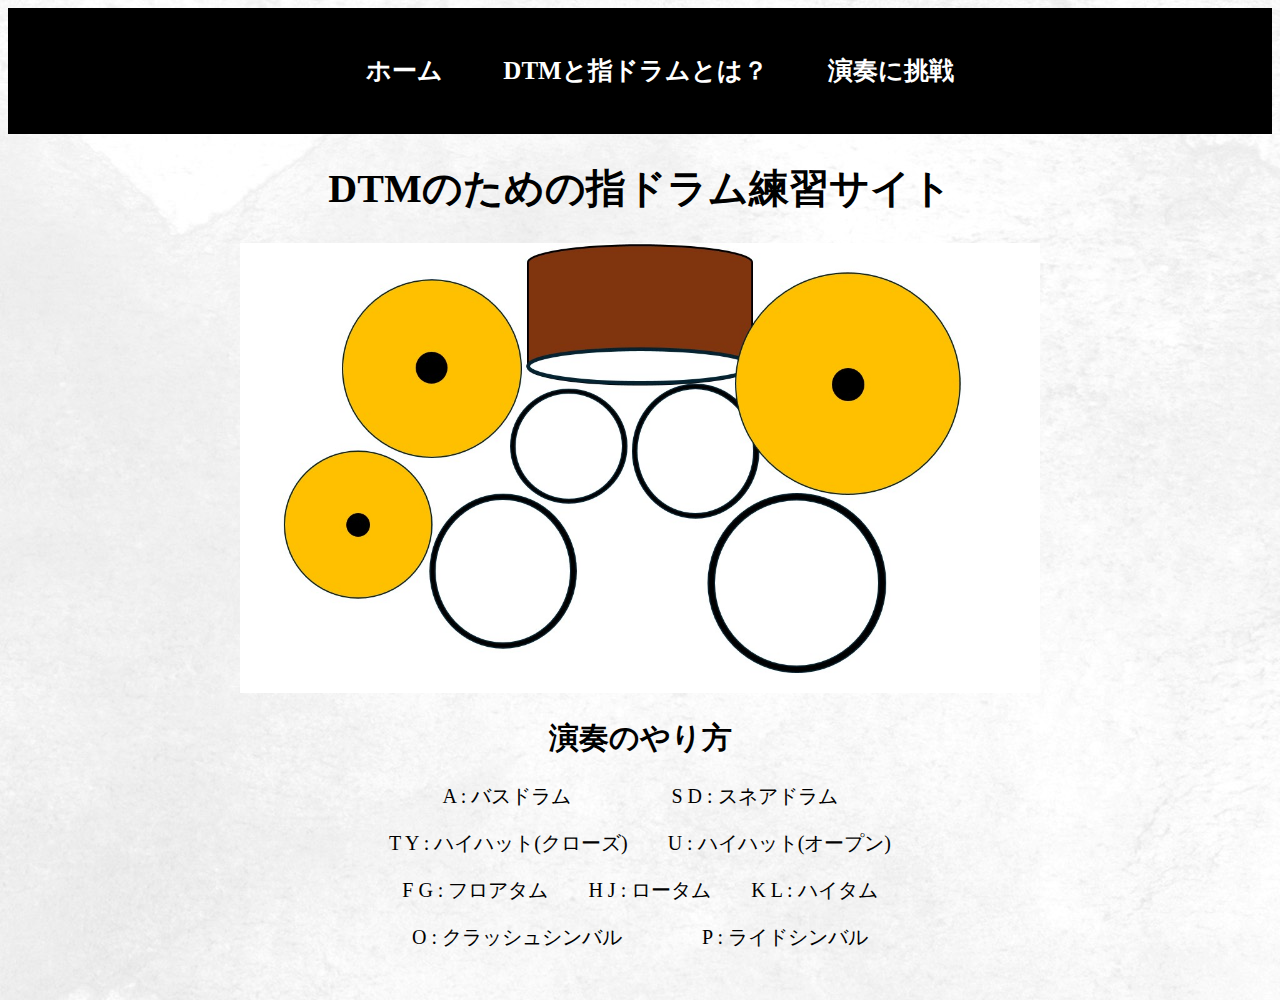
<file: index.html>
<!DOCTYPE html>
<html lang="ja">
 <head>
    <meta charset="utf-8">
    <title>DTMのための指ドラム練習サイト</title>
    <link rel="stylesheet" href="main.css">
 </head>

 <body>
   <div id="home" class="big-bg">
      <header class="page-header wrapper">
          <h1><a href="index.html">
          <nav>
              <ul class="main-nav">
                  <li><a href="index.html">ホーム</a></li>
                  <li><a href="explanation.html">DTMと指ドラムとは？</a></li>
                  <li><a href="play.html">演奏に挑戦</a></li>
              </ul>
          </nav>
      </header>
   <h1>DTMのための指ドラム練習サイト</h1>
   <img src="image/drum set.jpg" style="display: block; margin: auto;"   width="800px">
   <h2>演奏のやり方</h2>
   <p>A : バスドラム　　　　　S D : スネアドラム</p>
   <p>T Y : ハイハット(クローズ)　　U : ハイハット(オープン)</p>
   <p>F G : フロアタム　　H J : ロータム　　K L : ハイタム</p> 
   <p>O : クラッシュシンバル　　　　P : ライドシンバル</p>
   <p></p>
   </div>

 </body>
 </html>




<button class="A-key" id="keyA">d</button>
<button class="S-key" id="keyS">f</button>
<button class="D-key" id="keyD">d</button>
<button class="F-key" id="keyF">f</button>
<button class="G-key" id="keyG">g</button>
<button class="H-key" id="keyH">h</button>
<button class="J-key" id="keyJ">j</button>
<button class="K-key" id="keyK">k</button>
<button class="L-key" id="keyL">l</button>
<button class="T-key" id="keyT">t</button>
<button class="Y-key" id="keyY">y</button>
<button class="U-key" id="keyU">u</button>
<button class="O-key" id="keyO">o</button>
<button class="P-key" id="keyP">p</button>

<audio id="KeyA" src="sound/BD.wav"></audio>
<audio id="KeyS" src="sound/SNARE.wav"></audio>
<audio id="KeyD" src="sound/SNARE.wav"></audio>
<audio id="KeyF" src="sound/LTOM.wav"></audio>
<audio id="KeyG" src="sound/LTOM.wav"></audio>
<audio id="KeyH" src="sound/MTOM.wav"></audio>
<audio id="KeyJ" src="sound/MTOM.wav"></audio>
<audio id="KeyK" src="sound/HTOM.wav"></audio>
<audio id="KeyL" src="sound/HTOM.wav"></audio>
<audio id="KeyT" src="sound/HATCLOSE.wav"></audio>
<audio id="KeyY" src="sound/HATCLOSE.wav"></audio>
<audio id="KeyU" src="sound/HATOPEN.wav"></audio>
<audio id="KeyO" src="sound/LCRASH.wav"></audio>
<audio id="KeyP" src="sound/RIDE.wav"></audio>

<div id="circlebass"></div>
<div id="circlesnareL"></div>
<div id="circlesnareR"></div>
<div id="circleLtomL"></div>
<div id="circleLtomR"></div>
<div id="circleMtomL"></div>
<div id="circleMtomR"></div>
<div id="circleHtomL"></div>
<div id="circleHtomR"></div>
<div id="circlehatclL"></div>
<div id="circlehatclR"></div>
<div id="circlehatop"></div>
<div id="circlecrash"></div>
<div id="circleride"></div>
<script src="index.js"></script>
</file>
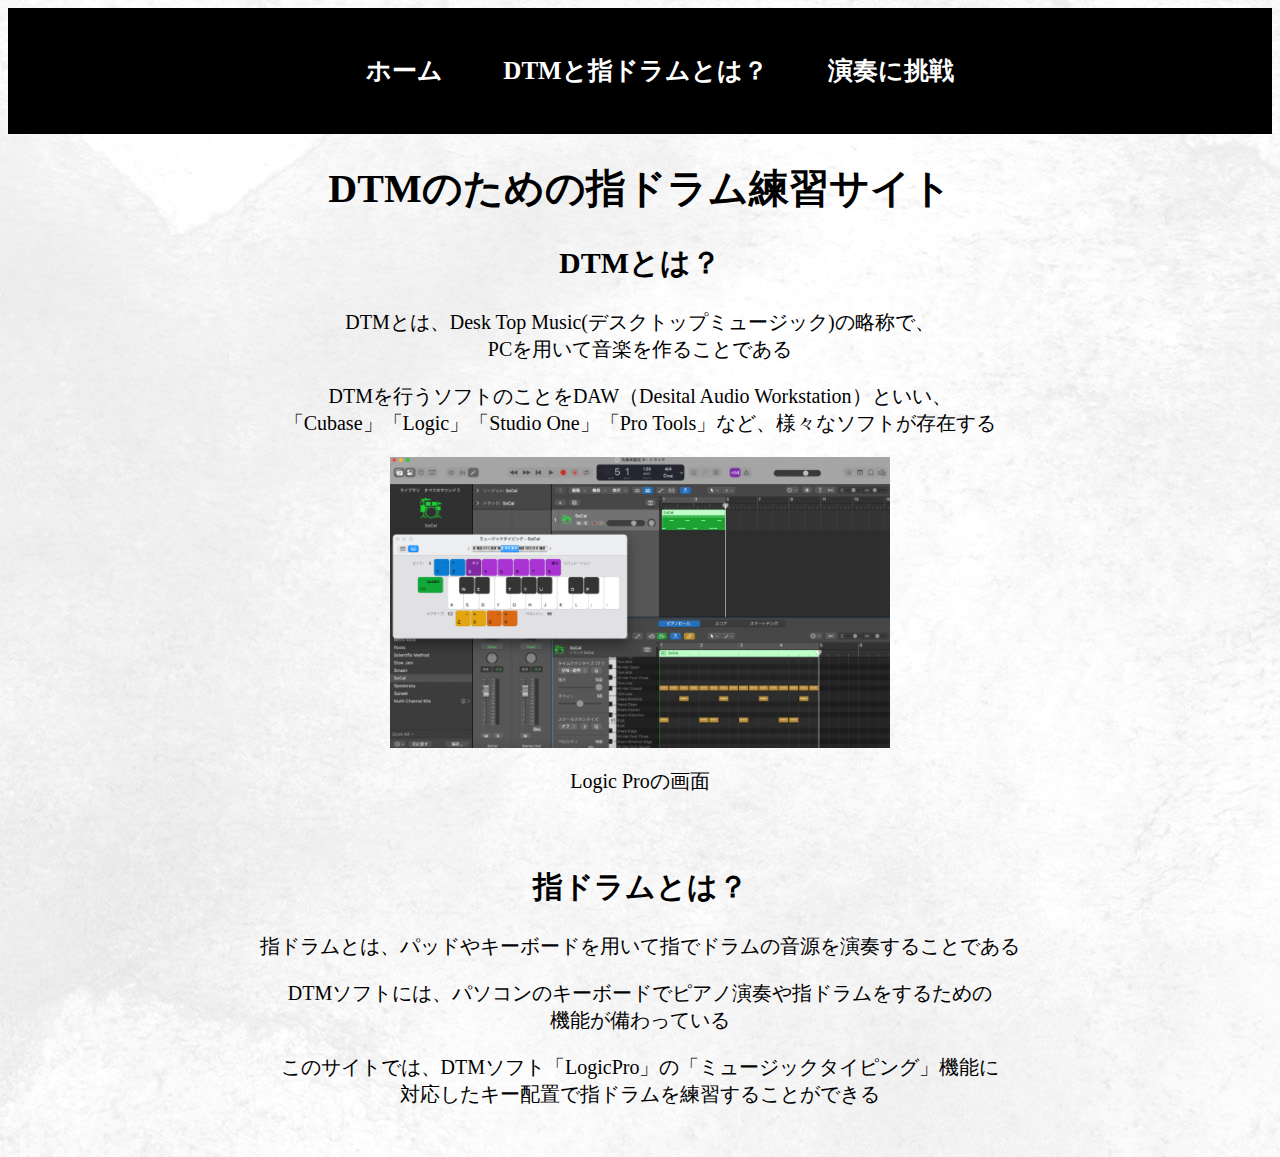
<file: explanation.html>
<!DOCTYPE html>
<html lang="ja">
 <head>
    <meta charset="utf-8">
    <title>DTMのための指ドラム練習サイト</title>
    <link rel="stylesheet" href="main.css">
 </head>

 <body>
   <div id="home" class="big-bg">
      <header class="page-header wrapper">
          <h1><a href="index.html">
          <nav>
              <ul class="main-nav">
                  <li><a href="index.html">ホーム</a></li>
                  <li><a href="explanation.html">DTMと指ドラムとは？</a></li>
                  <li><a href="play.html">演奏に挑戦</a></li>
              </ul>
          </nav>
      </header>
   <h1>DTMのための指ドラム練習サイト</h1>
   <h2>DTMとは？</h2>
   <p>DTMとは、Desk Top Music(デスクトップミュージック)の略称で、<br>
    PCを用いて音楽を作ることである<p>
   <p>DTMを行うソフトのことをDAW（Desital Audio Workstation）といい、<br>
    「Cubase」「Logic」「Studio One」「Pro Tools」など、様々なソフトが存在する<p>
     <img src="image\logicscreen.png" style="display: block; margin: auto;"   width="500px">
   <p>Logic Proの画面</p> 
   <p>　</p>
   <h2>指ドラムとは？</h2>
   <p>指ドラムとは、パッドやキーボードを用いて指でドラムの音源を演奏することである</p>
   <p>DTMソフトには、パソコンのキーボードでピアノ演奏や指ドラムをするための<br>
    機能が備わっている</p>
   <p>このサイトでは、DTMソフト「LogicPro」の「ミュージックタイピング」機能に<br>
    対応したキー配置で指ドラムを練習することができる</p>


    
     

   </div>

 </body>
 </html>




<button class="A-key" id="keyA">d</button>
<button class="S-key" id="keyS">f</button>
<button class="D-key" id="keyD">d</button>
<button class="F-key" id="keyF">f</button>
<button class="G-key" id="keyG">g</button>
<button class="H-key" id="keyH">h</button>
<button class="J-key" id="keyJ">j</button>
<button class="K-key" id="keyK">k</button>
<button class="L-key" id="keyL">l</button>
<button class="T-key" id="keyT">t</button>
<button class="Y-key" id="keyY">y</button>
<button class="U-key" id="keyU">u</button>
<button class="O-key" id="keyO">o</button>
<button class="P-key" id="keyP">p</button>

<audio id="KeyA" src="sound/BD.wav"></audio>
<audio id="KeyS" src="sound/SNARE.wav"></audio>
<audio id="KeyD" src="sound/SNARE.wav"></audio>
<audio id="KeyF" src="sound/LTOM.wav"></audio>
<audio id="KeyG" src="sound/LTOM.wav"></audio>
<audio id="KeyH" src="sound/MTOM.wav"></audio>
<audio id="KeyJ" src="sound/MTOM.wav"></audio>
<audio id="KeyK" src="sound/HTOM.wav"></audio>
<audio id="KeyL" src="sound/HTOM.wav"></audio>
<audio id="KeyT" src="sound/HATCLOSE.wav"></audio>
<audio id="KeyY" src="sound/HATCLOSE.wav"></audio>
<audio id="KeyU" src="sound/HATOPEN.wav"></audio>
<audio id="KeyO" src="sound/LCRASH.wav"></audio>
<audio id="KeyP" src="sound/RIDE.wav"></audio>

<script src="index.js"></script>
</file>
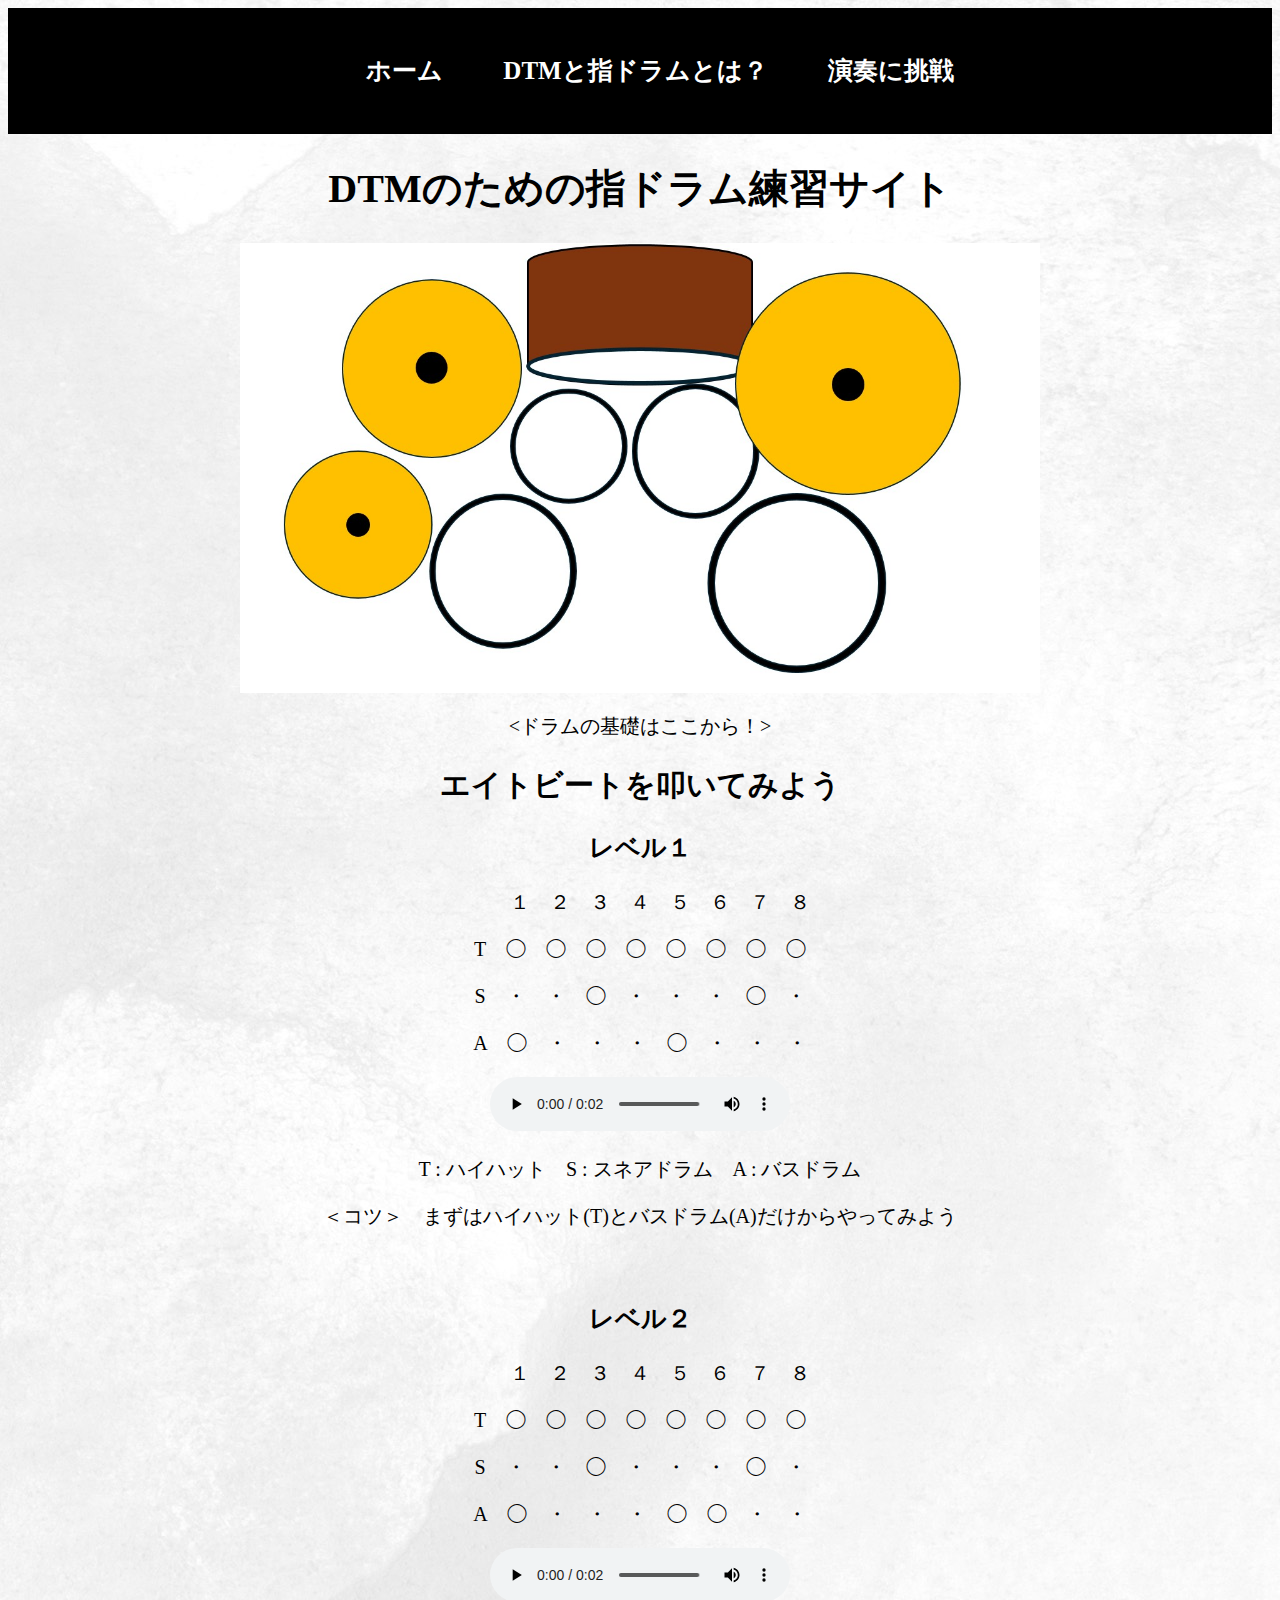
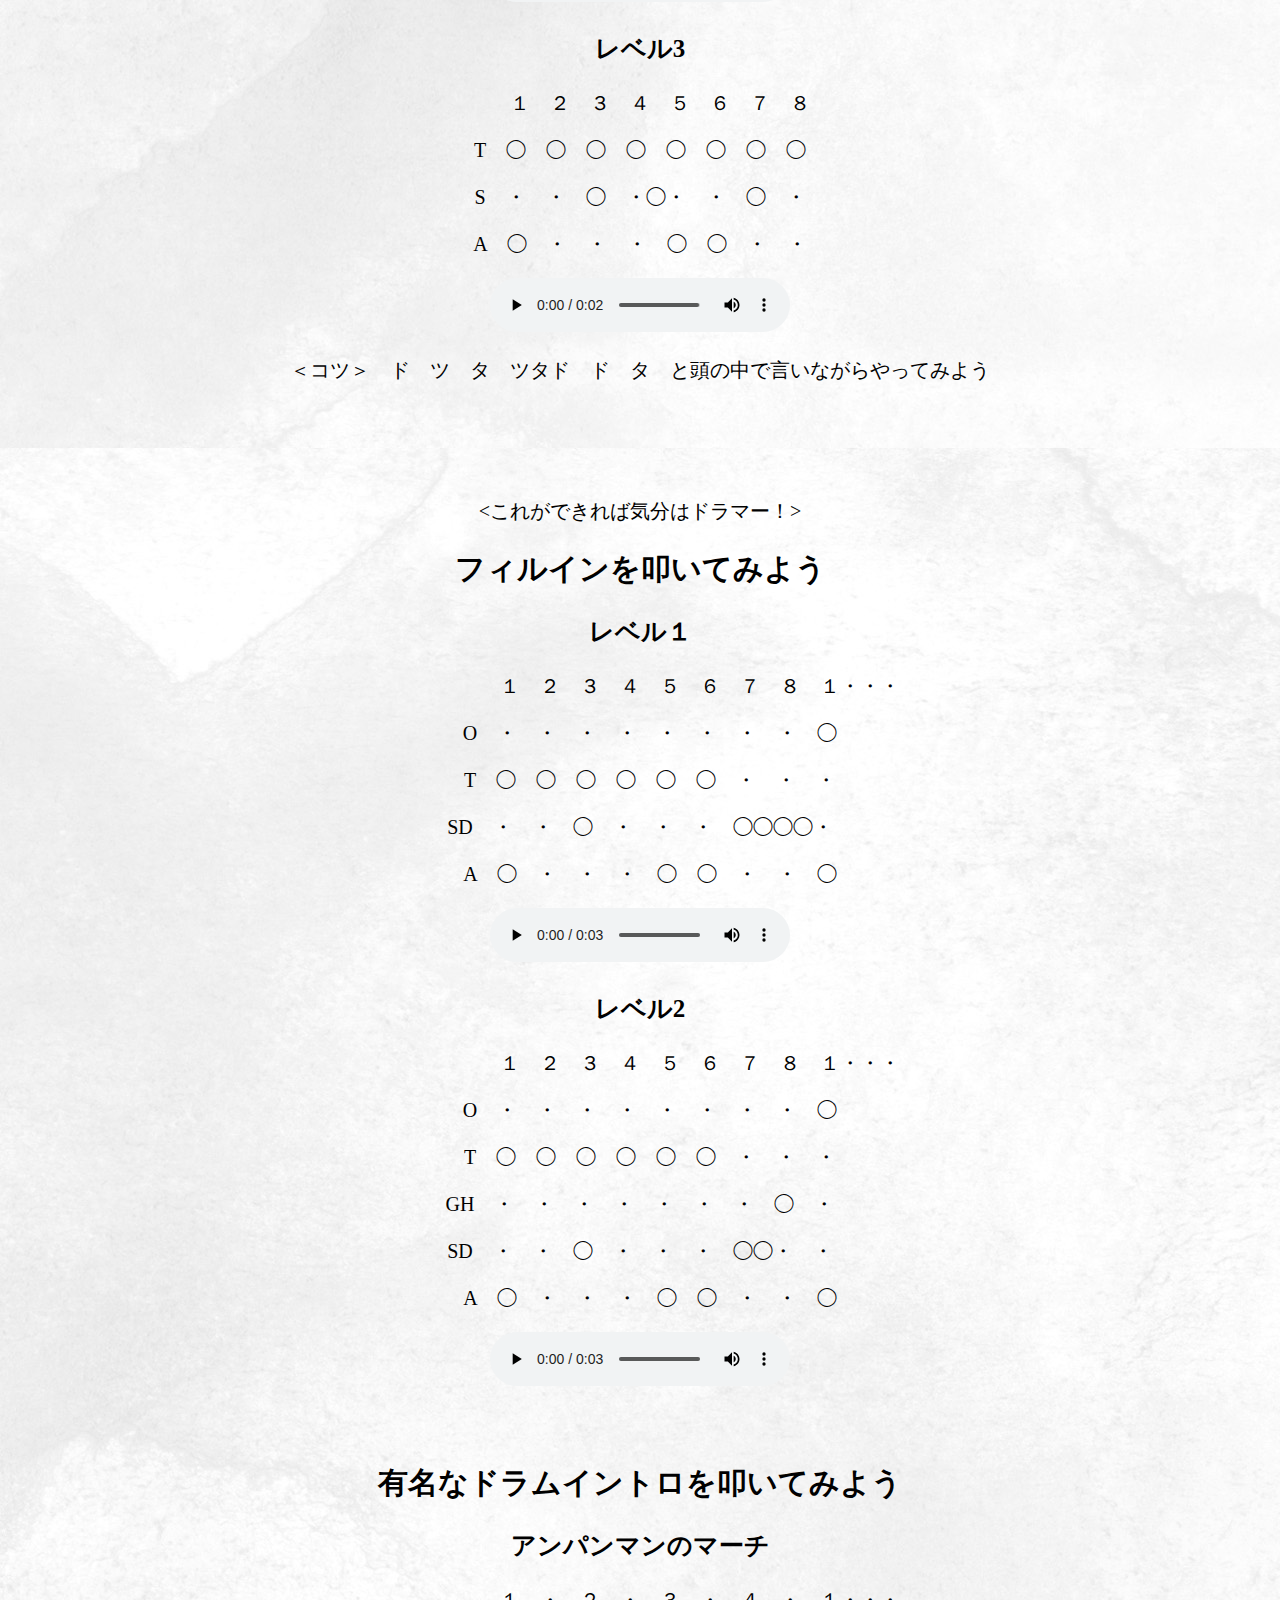
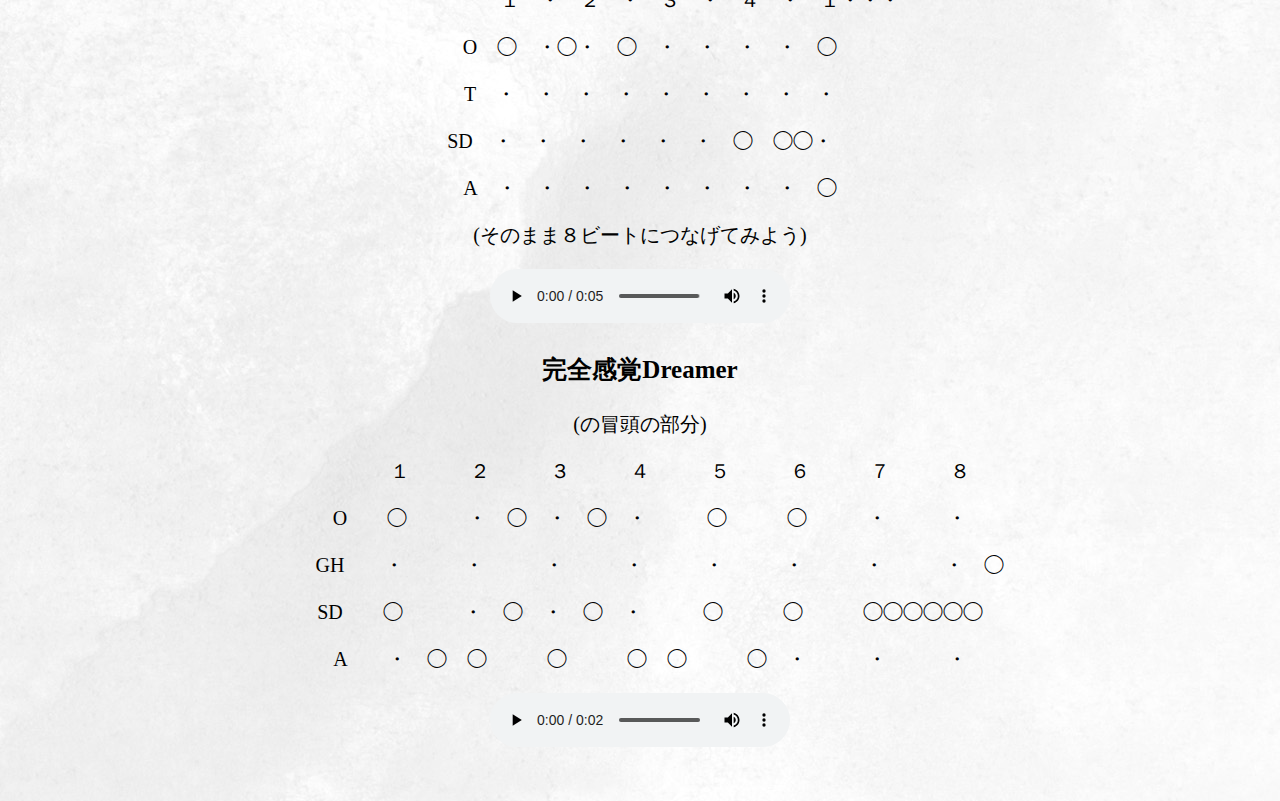
<file: play.html>
<!DOCTYPE html>
<html lang="ja">
 <head>
    <meta charset="utf-8">
    <title>DTMのための指ドラム練習サイト</title>
    <link rel="stylesheet" href="main.css">
 </head>

 <body>
   <div id="home" class="big-bg">
      <header class="page-header wrapper">
          <h1><a href="index.html">
          <nav>
              <ul class="main-nav">
                  <li><a href="index.html">ホーム</a></li>
                  <li><a href="explanation.html">DTMと指ドラムとは？</a></li>
                  <li><a href="play.html">演奏に挑戦</a></li>
              </ul>
          </nav>
      </header>
   <h1>DTMのための指ドラム練習サイト</h1>
   <img src="image/drum set.jpg" style="display: block; margin: auto;"   width="800px">
   <p><ドラムの基礎はここから！></p>
   <h2>エイトビートを叩いてみよう<h2>
   <h3>レベル１</h3>
   <p>　　１　２　３　４　５　６　７　８</p>
   <p>T　◯　◯　◯　◯　◯　◯　◯　◯</p>
   <p>S　・　・　◯　・　・　・　◯　・</p>
   <p>A　◯　・　・　・　◯　・　・　・</p>
   <p><audio controls src="sound/8beat1.mp3"></audio></p>
   <p>T : ハイハット　S : スネアドラム　A : バスドラム</p>
   <p>＜コツ＞　まずはハイハット(T)とバスドラム(A)だけからやってみよう</p>

   <p>　</p>
   <h3>レベル２</h3>
   <p>　　１　２　３　４　５　６　７　８</p>
   <p>T　◯　◯　◯　◯　◯　◯　◯　◯</p>
   <p>S　・　・　◯　・　・　・　◯　・</p>
   <p>A　◯　・　・　・　◯　◯　・　・</p>
   <p><audio controls src="sound/8beat2.mp3"></audio></p>
   <h3>レベル3</h3>
   <p>　　１　２　３　４　５　６　７　８</p>
   <p>T　◯　◯　◯　◯　◯　◯　◯　◯</p>
   <p>S　・　・　◯　・◯・　・　◯　・</p>
   <p>A　◯　・　・　・　◯　◯　・　・</p>
   <p><audio controls src="sound/8beat3.mp3"></audio></p>
   <p>＜コツ＞　ド　ツ　タ　ツタド　ド　タ　と頭の中で言いながらやってみよう</p>
   <p>　</p>
   <p>　</p>
   <p><これができれば気分はドラマー！></p>
   <h2>フィルインを叩いてみよう<h2>
   <h3>レベル１</h3>
   <p>　　　　　　１　２　３　４　５　６　７　８　１・・・</p>
   <p>　O　・　・　・　・　・　・　・　・　◯</p>
   <p>　T　◯　◯　◯　◯　◯　◯　・　・　・</p>
   <p>SD　・　・　◯　・　・　・　◯◯◯◯・</p>
   <p>　A　◯　・　・　・　◯　◯　・　・　◯</p>
   <p><audio controls src="sound/fillin1.mp3"></audio></p>
   <h3>レベル2</h3>
   <p>　　　　　　１　２　３　４　５　６　７　８　１・・・</p>
   <p>　O　・　・　・　・　・　・　・　・　◯</p>
   <p>　T　◯　◯　◯　◯　◯　◯　・　・　・</p>
   <p>GH　・　・　・　・　・　・　・　◯　・</p>
   <p>SD　・　・　◯　・　・　・　◯◯・　・</p>
   <p>　A　◯　・　・　・　◯　◯　・　・　◯</p>
   <p><audio controls src="sound/fillin2.mp3"></audio></p>
   <p>　</p>
   <h2>有名なドラムイントロを叩いてみよう<h2>
   <h3>アンパンマンのマーチ</h3>
   <p>　　　　　　１　・　２　・　３　・　４　・　１・・・</p>
   <p>　O　◯　・◯・　◯　・　・　・　・　◯</p>
   <p>　T　・　・　・　・　・　・　・　・　・</p>
   <p> SD　・　・　・　・　・　・　◯　◯◯・</p>
   <p>　A　・　・　・　・　・　・　・　・　◯</p>
   <p>(そのまま８ビートにつなげてみよう)</p>
   <p><audio controls src="sound/example1.mp3"></audio></p>

   <h3>完全感覚Dreamer</h3>
   <p>(の冒頭の部分)</p>
   <p>　　　　１　　　２　　　３　　　４　　　５　　　６　　　７　　　８</p>
   <p>　O　　◯　　　・　◯　・　◯　・　　　◯　　　◯　　　・　　　・　　</p>
   <p>　　GH　　・　　　・　　　・　　　・　　　・　　　・　　　・　　　・　◯　　</p>
   <p>　SD　　◯　　　・　◯　・　◯　・　　　◯　　　◯　　　◯◯◯◯◯◯　　　　</p>
   <p>　A　　・　◯　◯　　　◯　　　◯　◯　　　◯　・　　　・　　　・　　</p>
   <p><audio controls src="sound/example2.mp3"></audio></p>
   </div>

 </body>
 </html>


 <button class="A-key" id="keyA">d</button>
 <button class="S-key" id="keyS">f</button>
 <button class="D-key" id="keyD">d</button>
 <button class="F-key" id="keyF">f</button>
 <button class="G-key" id="keyG">g</button>
 <button class="H-key" id="keyH">h</button>
 <button class="J-key" id="keyJ">j</button>
 <button class="K-key" id="keyK">k</button>
 <button class="L-key" id="keyL">l</button>
 <button class="T-key" id="keyT">t</button>
 <button class="Y-key" id="keyY">y</button>
 <button class="U-key" id="keyU">u</button>
 <button class="O-key" id="keyO">o</button>
 <button class="P-key" id="keyP">p</button>
 
 <audio id="KeyA" src="sound/BD.wav"></audio>
 <audio id="KeyS" src="sound/SNARE.wav"></audio>
 <audio id="KeyD" src="sound/SNARE.wav"></audio>
 <audio id="KeyF" src="sound/LTOM.wav"></audio>
 <audio id="KeyG" src="sound/LTOM.wav"></audio>
 <audio id="KeyH" src="sound/MTOM.wav"></audio>
 <audio id="KeyJ" src="sound/MTOM.wav"></audio>
 <audio id="KeyK" src="sound/HTOM.wav"></audio>
 <audio id="KeyL" src="sound/HTOM.wav"></audio>
 <audio id="KeyT" src="sound/HATCLOSE.wav"></audio>
 <audio id="KeyY" src="sound/HATCLOSE.wav"></audio>
 <audio id="KeyU" src="sound/HATOPEN.wav"></audio>
 <audio id="KeyO" src="sound/LCRASH.wav"></audio>
 <audio id="KeyP" src="sound/RIDE.wav"></audio>
 
 <div id="circlebass"></div>
 <div id="circlesnareL"></div>
 <div id="circlesnareR"></div>
 <div id="circleLtomL"></div>
 <div id="circleLtomR"></div>
 <div id="circleMtomL"></div>
 <div id="circleMtomR"></div>
 <div id="circleHtomL"></div>
 <div id="circleHtomR"></div>
 <div id="circlehatclL"></div>
 <div id="circlehatclR"></div>
 <div id="circlehatop"></div>
 <div id="circlecrash"></div>
 <div id="circleride"></div>
 <script src="index.js"></script>
</file>
<file: main.css>
body{
    background-image: url(image/backwhite.jpg)   
}



h1{
    font-family: "ヒラギノ丸ゴ Pro W4","ヒラギノ丸ゴ Pro","Hiragino Maru Gothic Pro","ヒラギノ角ゴ Pro W3","Hiragino Kaku Gothic Pro","HG丸ｺﾞｼｯｸM-PRO","HGMaruGothicMPRO";
    text-align: center;
    font-size: 40px;
    white-space: nowrap;
}
h2{
    font-family: "ヒラギノ丸ゴ Pro W4","ヒラギノ丸ゴ Pro","Hiragino Maru Gothic Pro","ヒラギノ角ゴ Pro W3","Hiragino Kaku Gothic Pro","HG丸ｺﾞｼｯｸM-PRO","HGMaruGothicMPRO";
    text-align: center;
    font-size: 30px;
    white-space: nowrap;
}
h3{
    font-family: "ヒラギノ丸ゴ Pro W4","ヒラギノ丸ゴ Pro","Hiragino Maru Gothic Pro","ヒラギノ角ゴ Pro W3","Hiragino Kaku Gothic Pro","HG丸ｺﾞｼｯｸM-PRO","HGMaruGothicMPRO";
    text-align: center;
    font-size: 25px;
    white-space: nowrap;
}
p{font-family: "ヒラギノ丸ゴ Pro W4","ヒラギノ丸ゴ Pro","Hiragino Maru Gothic Pro","ヒラギノ角ゴ Pro W3","Hiragino Kaku Gothic Pro","HG丸ｺﾞｼｯｸM-PRO","HGMaruGothicMPRO";
    text-align: center;
    font-size: 20px;
    white-space: nowrap;
}
/* HEADER
------------------------------- */
.page-header {
    display: flex;
    justify-content: center;  
    align-items: center;
}

.main-nav {
    display: flex;
    font-size: 25px;
    text-transform: uppercase;
    margin-top: 5px;
    margin-bottom: 5px;
    list-style: none;
    
}
.main-nav li {
    margin-left:  30px;
    margin-right: 30px;
    font-family: "ヒラギノ丸ゴ Pro W4","ヒラギノ丸ゴ Pro","Hiragino Maru Gothic Pro","ヒラギノ角ゴ Pro W3","Hiragino Kaku Gothic Pro","HG丸ｺﾞｼｯｸM-PRO","HGMaruGothicMPRO";
    text-align: center;
    line-height: 1.7;
    color: rgb(255, 255, 255);

}
.main-nav a {
    color: rgb(255, 255, 255);
    text-decoration: none;
}
.main-nav a:hover {
    color: #0bd;
}

.wrapper {
    max-width: auto;
    padding: 10px 0;
    background-color: rgb(0, 0, 0);
}


/* マーク
------------------------------- */
#circlebass{
    width: 30px;
    height: 30px;
    background-color: red;
    border-radius: 50%;
    position: absolute;
    display: none;
    left: calc(50% - 15px);
    top: 355px
}
#circlesnareL{
    width: 30px;
    height: 30px;
    background-color: red;
    border-radius: 50%;
    position: absolute;
    display: none;
    left: calc(50% - 150px);
    top: 555px;
}
#circlesnareR{
    width: 30px;
    height: 30px;
    background-color: red;
    border-radius: 50%;
    position: absolute;
    display: none;
    left: calc(50% - 150px);
    top: 555px;
}
#circleLtomL{
    width: 30px;
    height: 30px;
    background-color: red;
    border-radius: 50%;
    position: absolute;
    display: none;
    left: calc(50% + 143px);
    top: 570px;
}
#circleLtomR{
    width: 30px;
    height: 30px;
    background-color: red;
    border-radius: 50%;
    position: absolute;
    display: none;
    left: calc(50% + 143px);
    top: 570px;
}
#circleMtomL{
    width: 30px;
    height: 30px;
    background-color: red;
    border-radius: 50%;
    position: absolute;
    display: none;
    left: calc(50% + 45px);
    top: 440px;
}
#circleMtomR{
    width: 30px;
    height: 30px;
    background-color: red;
    border-radius: 50%;
    position: absolute;
    display: none;
    left: calc(50% + 45px);
    top: 440px;
}
#circleHtomL{
    width: 30px;
    height: 30px;
    background-color: red;
    border-radius: 50%;
    position: absolute;
    display: none;
    left: calc(50% - 85px);
    top: 440px;
}
#circleHtomR{
    width: 30px;
    height: 30px;
    background-color: red;
    border-radius: 50%;
    position: absolute;
    display: none;
    left: calc(50% - 85px);
    top: 440px;
}
#circlehatclL{
    width: 30px;
    height: 30px;
    background-color: red;
    border-radius: 50%;
    position: absolute;
    display: none;
    left: calc(50% - 265px);
    top: 545px;
}
#circlehatclR{
    width: 30px;
    height: 30px;
    background-color: red;
    border-radius: 50%;
    position: absolute;
    display: none;
    left: calc(50% - 265px);
    top: 545px;
}
#circlehatop{
    width: 30px;
    height: 30px;
    background-color: red;
    border-radius: 50%;
    position: absolute;
    display: none;
    left: calc(50% - 265px);
    top: 490px;
}
#circlecrash{
    width: 30px;
    height: 30px;
    background-color: red;
    border-radius: 50%;
    position: absolute;
    display: none;
    left: calc(50% - 185px);
    top: 390px;
}
#circleride{
    width: 30px;
    height: 30px;
    background-color: red;
    border-radius: 50%;
    position: absolute;
    display: none;
    left: calc(50% + 150px);
    top: 410px;
}
</file>
